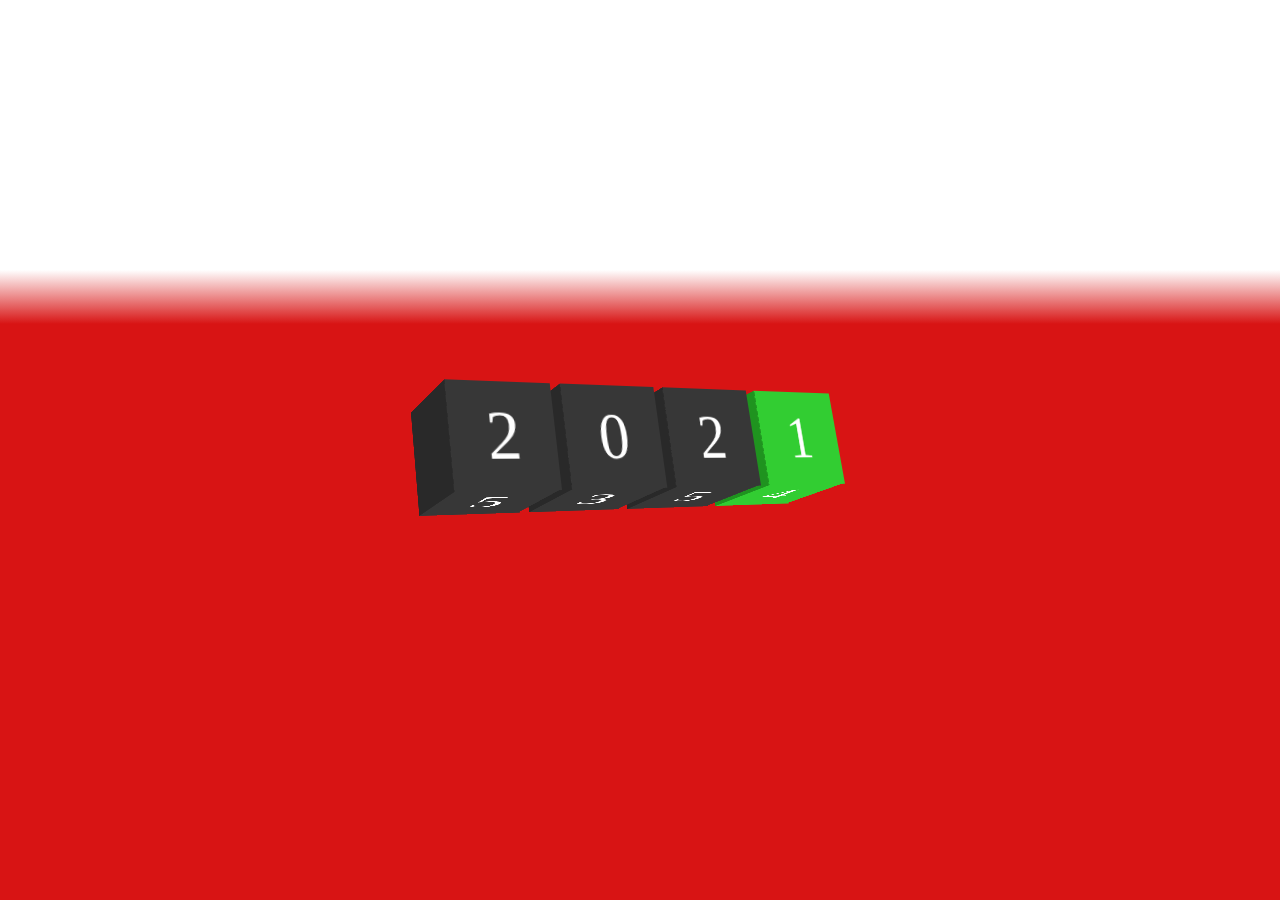
<file: css_animate/3dYear/index.html>
<!DOCTYPE html>
<html lang="en">
<head>
	<meta charset="UTF-8">
	<meta name="viewport" content="width=device-width, initial-scale=1.0">
	<title>3D-YEAR</title>
	<link rel="stylesheet" href="css/style.css">
	<script src="./js/vendor/jquery-3.6.0.min.js"></script>
	<script src="./js/main.js"></script>
</head>
<body>
	<div class="years">
		<div class="year" style="--i:1">
			<span style="--j:0">2</span>
			<span style="--j:1">3</span>
			<span style="--j:2">4</span>
			<span style="--j:3">5</span>
		</div>
		<div class="year" style="--i:2">
			<span style="--j:0">0</span>
			<span style="--j:1">1</span>
			<span style="--j:2">2</span>
			<span style="--j:3">3</span>
		</div>
		<div class="year" style="--i:3">
			<span style="--j:0">2</span>
			<span style="--j:1">3</span>
			<span style="--j:2">4</span>
			<span style="--j:3">5</span>
		</div>
		<div class="year" style="--i:4">
			<span style="--j:0">1</span>
			<span style="--j:1">2</span>
			<span style="--j:2">3</span>
			<span style="--j:3">4</span>
		</div>
	</div>
	<div class="kagamimoti">
		<div class="omoti"></div>
		<div class="omoti"></div>
	</div>
</body>
</html>
</file>
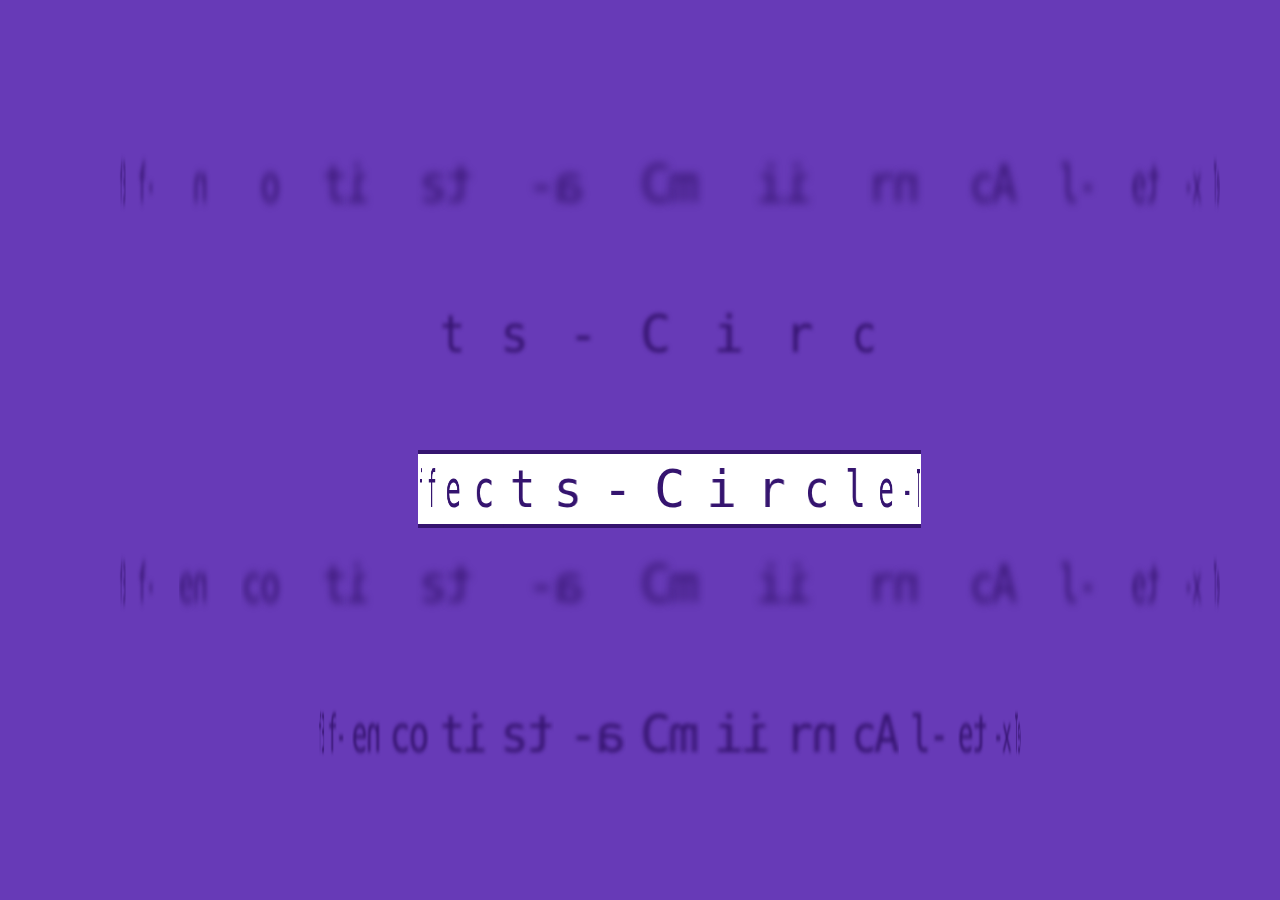
<file: css_animate/CircleTextAnimation/index.html>
<!DOCTYPE html>
<html lang="ja">
<head>
    <meta charset="UTF-8">
    <!-- <meta name="viewport" content="width=device-width, initial-scale=1.0"> -->
    <title>Circle Text Animation</title>
    <link rel="stylesheet" href="css/style.css">
</head>
<body>
    <div class="circle" data-splitting>
        Circle-Text-Animation-Effects-
    </div>
    <script src="js/splitting.js"></script>
    <script> Splitting(); </script>
</body>
</html>
</file>
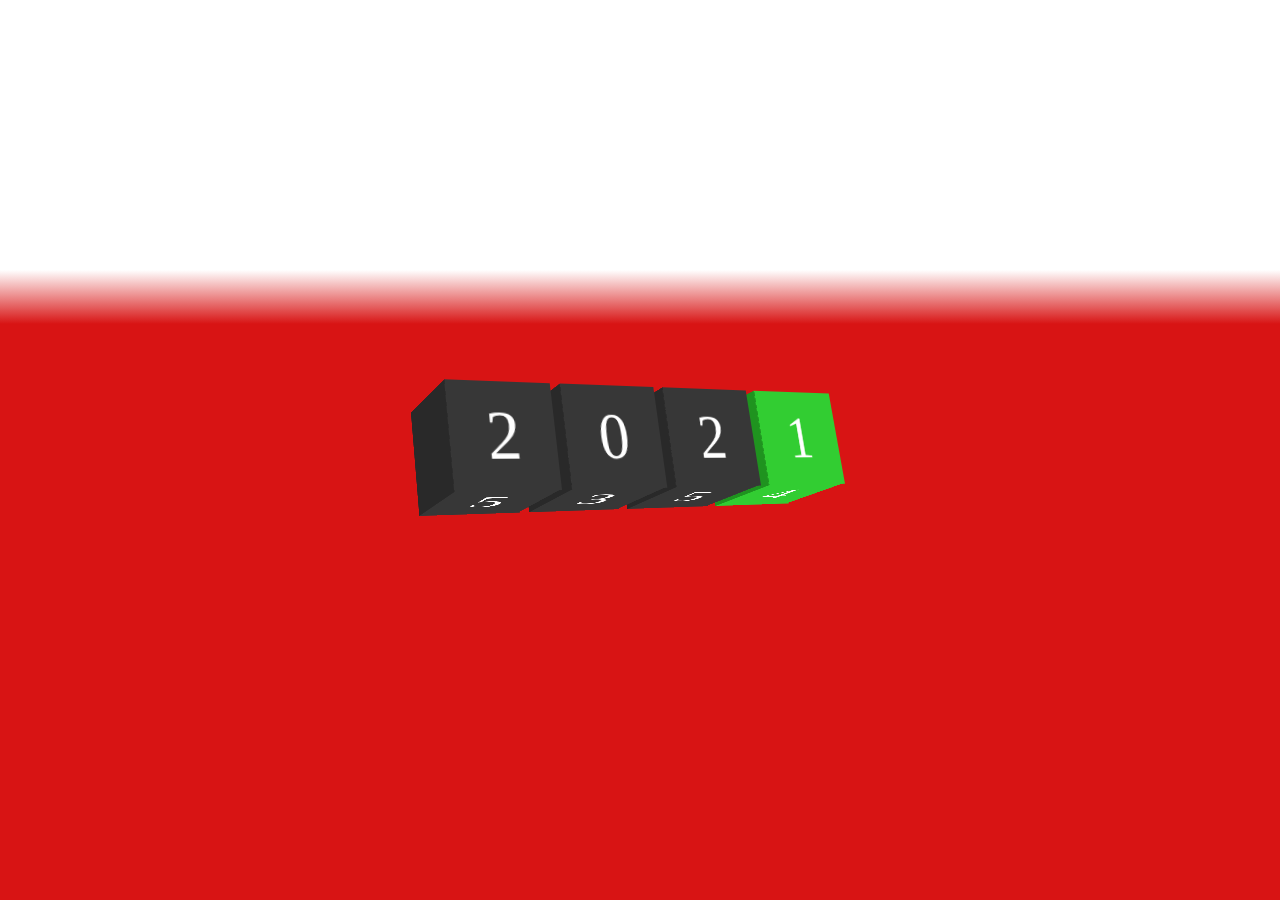
<file: css_animate/3dYear/base.html>
<!DOCTYPE html>
<html lang="en">
<head>
	<meta charset="UTF-8">
	<meta name="viewport" content="width=device-width, initial-scale=1.0">
	<title></title>
	<link rel="stylesheet" href="css/style.css">
	<script src="./js/vendor/jquery-3.6.0.js"></script>
	<script src="./js/vendor/jquery-3.6.0.min.js"></script>
	<script src="./js/main.js"></script>
</head>
<body>
	<div class="years">
		<div class="year" style="--i:1">
			<span style="--j:0">2</span>
			<span style="--j:1">3</span>
			<span style="--j:2">4</span>
			<span style="--j:3">5</span>
		</div>
		<div class="year" style="--i:2">
			<span style="--j:0">0</span>
			<span style="--j:1">1</span>
			<span style="--j:2">2</span>
			<span style="--j:3">3</span>
		</div>
		<div class="year" style="--i:3">
			<span style="--j:0">2</span>
			<span style="--j:1">3</span>
			<span style="--j:2">4</span>
			<span style="--j:3">5</span>
		</div>
		<div class="year" style="--i:4">
			<span style="--j:0">1</span>
			<span style="--j:1">2</span>
			<span style="--j:2">3</span>
			<span style="--j:3">4</span>
		</div>
	</div>
	<div class="kagamimoti">
		<div class="omoti"></div>
		<div class="omoti"></div>
	</div>
</body>
</html>
</file>
<file: css_animate/3dYear/css/style.css>
@charset "utf-8";

*{
	margin: 0;
	padding: 0;
	font-size: 100%;
	font-weight: normal;
	text-decoration: none;
}
body::-webkit-scrollbar {
    display:none;
}
/* リセットスタイルここまで */

/* clear-fixここから */
.clear-fix:after {
	content: "";
	display: block;
	height: 0;
	visibility: hidden;
	clear: both;
}
/* clear-fixここまで */

body{
	min-height: 100vh;
	width: 100%;
	background: linear-gradient(to bottom,#fff 30%,#d81414 36%);
	background-color: #d81414;
	display: flex;
	justify-content: center;
	align-items: center;
	flex-direction: column;
	perspective: 1000px;
}

body > div{
	transform: rotateY(30deg) rotateX(15deg);
	position: relative;
}
.years{
	display: flex;
	justify-content: center;
	align-items: center;
	transform-style: preserve-3d;
	gap: 10px;
	z-index: 5;
	transition: 1s;
}
.year{
	width: 100px;
	height: 100px;
	transform-style: preserve-3d;
	transition: 1s ease-in-out;
	transition-delay: calc(.05s * var(--i));
}
.year span{
	line-height: 100px;
	width: 100%;
	text-align: center;
	position: absolute;
	font-size: 4em;
	background-color: #373737;
	transform-style: preserve-3d;
	transform: rotateX(calc(90deg*var(--j))) translateZ(49px);
	color: #fff;
}
.year::after{
	display: block;
	content: '';
	width: 100px;
	height: 100px;
	background-color: #292929;
	transform: rotateY(90deg) translateZ(-50px);
}
.year:last-child span{
	background-color: limegreen;
}
.year:last-child::after{
	background-color: #1f931f;

}
.years:hover{
	transform: rotateY(390deg) rotateX(15deg);
}
.years:hover .year,
.years.click .year
{
	transform: rotateX(360deg);
}
.years:hover .year:last-child,
.years.click .year:last-child
{
	transform: rotateX(630deg);
}

.kagamimoti{
}
.omoti{
	display: none;
	position: relative;
	box-shadow:  0 0 1px #000;
	width: 200px;
	height: 100px;
	border-radius: 50%;
	border-bottom-left-radius: 40%;
	border-bottom-right-radius: 40%;
	overflow: hidden;
	background-color: rgba(233,233,233,1);
	z-index: 3;
}
.omoti::before{
	display: block;
	background-color: #fff;
	content: '';
	width: 100%;
	height: 70%;
	border-radius: 50%;
	border-bottom-left-radius: 40%;
	border-bottom-right-radius: 40%;
}
.omoti:last-child{
	margin-top: -40px;
	z-index: -1;
	transform: scale(1.2);
}
</file>
<file: css_animate/CircleTextAnimation/css/style.css>
* {
    margin: 0;
    padding: 0;
    box-sizing: border-box;
    font-family: monospace;
}
body{
    overflow: hidden;
}
body,.circle {
    display: flex;
    justify-content: center;
    align-items: center;
    min-height: 100vh;
    background-color: #673ab7;
}
.words {
    position: relative;
    transform-style: preserve-3d;
    animation: animate 25s linear infinite;
    
}
span{
    transform-style: preserve-3d;
    user-select:none;
}
@keyframes animate {
    0%
    {
        transform: perspective(1000px) rotateX(15deg) rotateY(360deg);
    }
    100%{
        transform: perspective(1000px) rotateX(15deg) rotateY(0deg);
    }
}
.circle .char {
    position: absolute;
    top: 0;
    left: 0;
    background: #fff;
    color: #35146f;
    font-size: 4em;
    padding: 5px 14px;
    border-top: 4px solid #35146f;
    border-bottom: 4px solid #35146f;
    transform-style: preserve-3d;
    transform-origin: center;
    transform: rotatey(calc(12deg*var(--char-index))) translateZ(250px);
    
}
.circle .char::before,.circle .char::after {
    content :attr(data-char);
    position: absolute;
    top: 0;
    left: 0;
    color: #35146f;
    text-shadow: 0 -400px 0 #35146f;
}
.circle .char::before{
    transform: translateZ(100px) translateY(250px);
    filter:blur(2px)

}
.circle .char::after{
    transform: translateZ(300px) translateY(100px);
    filter:blur(4px)
}
</file>
